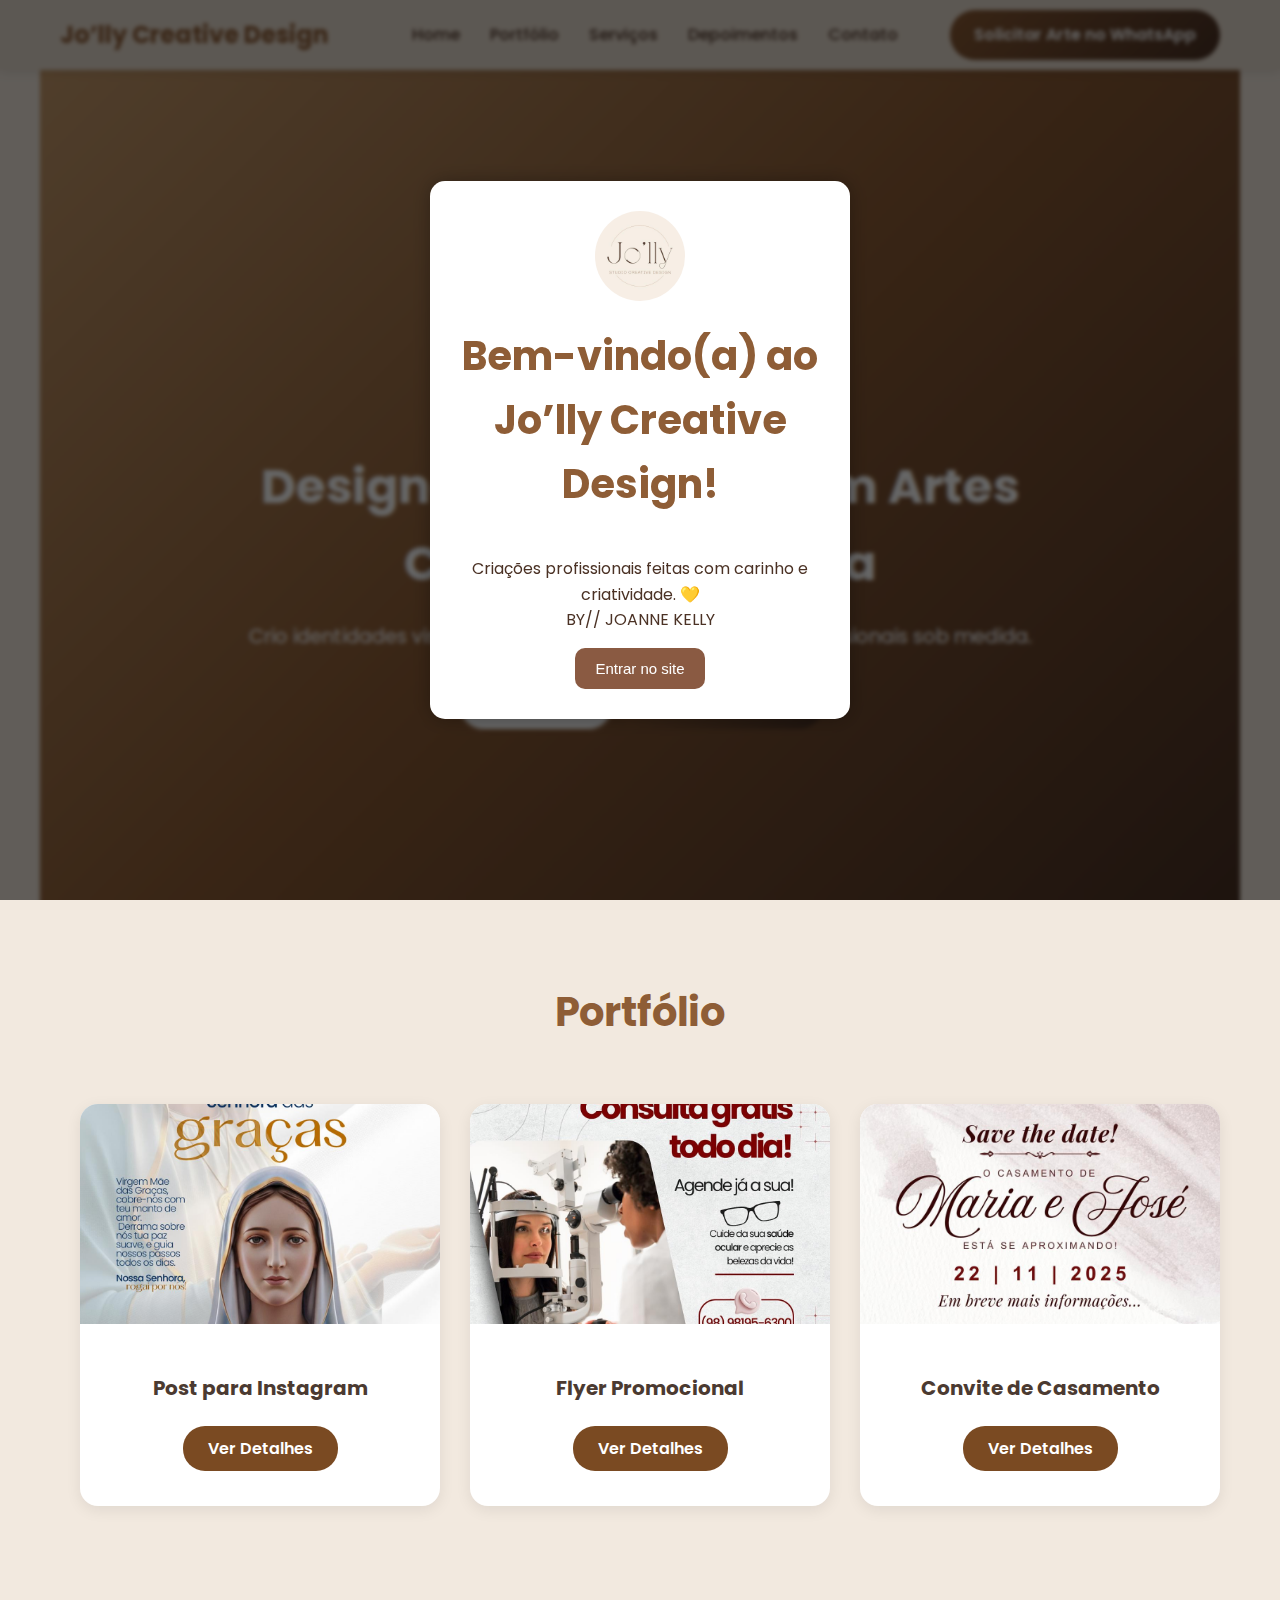
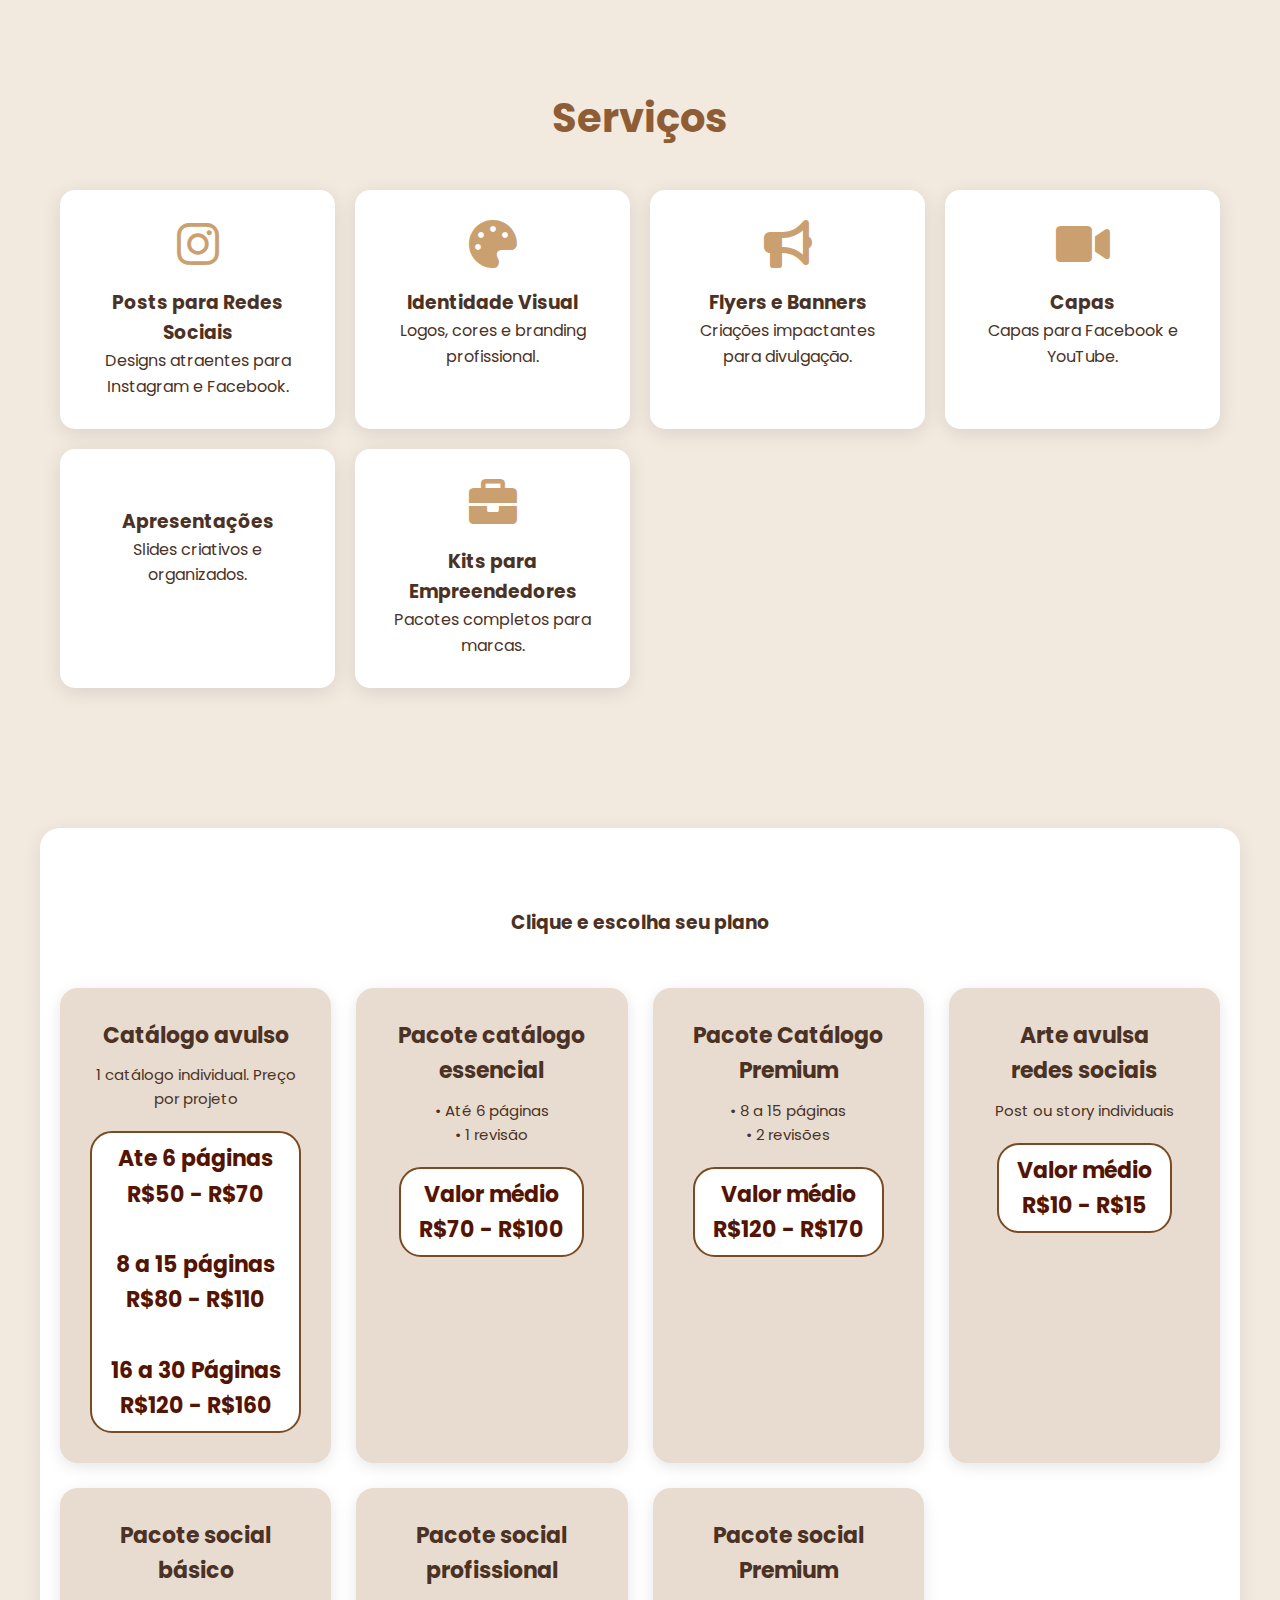
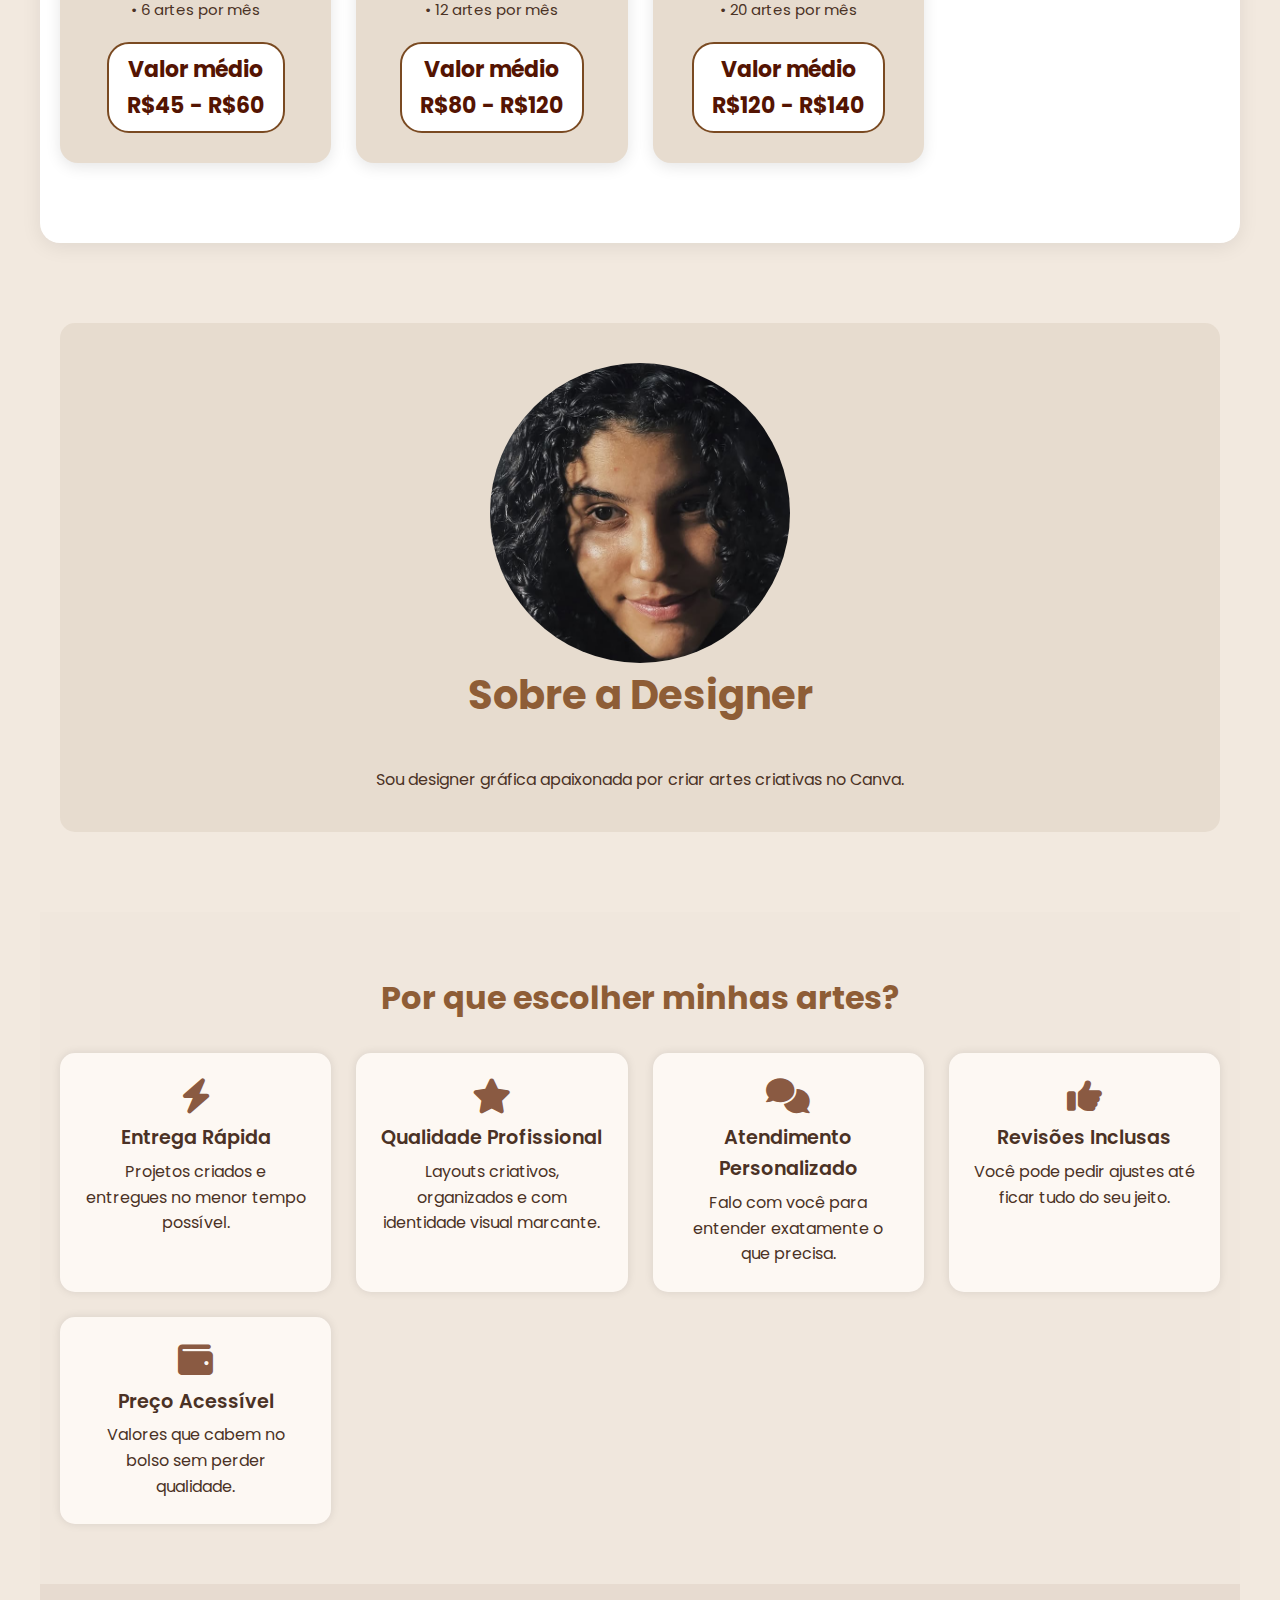
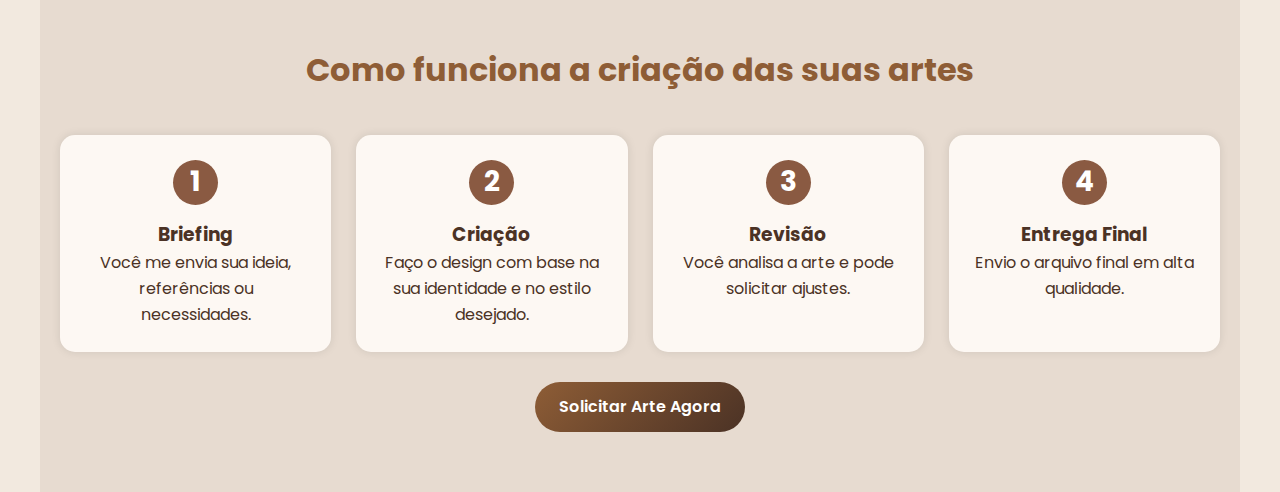
<file: index.html>
<!DOCTYPE html>
<html lang="pt-BR">
<head>
    <meta charset="UTF-8">
    <meta name="viewport" content="width=device-width, initial-scale=1.0">
    <title>Jo’lly Creative Design - Artes Criativas no Canva</title>
    <link rel="icon" type="image/png" href="img/logo-atualizada.jpg">


    <!-- Fonte e ícones -->
    <link href="https://fonts.googleapis.com/css2?family=Poppins:wght@400;500;600;700&display=swap" rel="stylesheet">
    <link rel="stylesheet" href="https://cdnjs.cloudflare.com/ajax/libs/font-awesome/6.0.0-beta3/css/all.min.css">

    <!-- CSS externo -->
    <link rel="stylesheet" href="style.css">
</head>
<body>

    <!-- Header -->
    <header>
        <div class="header-container">
            <link href="https://fonts.googleapis.com/css2?family=Playfair+Display:wght@400;600;700&display=swap" rel="stylesheet">
            <div class="logo">Jo’lly Creative Design</div>
            <nav>
                <ul>
                    <li><a href="#home">Home</a></li>
                    <li><a href="#portfolio">Portfólio</a></li>
                    <li><a href="#services">Serviços</a></li>
                    <li><a href="#testimonials">Depoimentos</a></li>
                    <li><a href="#contact">Contato</a></li>
                </ul>
            </nav>
            <a href="https://wa.me/5598984692397" class="btn-primary">Solicitar Arte no WhatsApp</a>
        </div>
    </header>

    <!-- Hero -->
    <section id="home" class="hero">
        <div class="hero-content">
            <img src="img/logo-atualizada.jpg" alt="Foto da Designer">
            <h1>Designer Especialista em Artes Criativas no Canva</h1>
            <p>Crio identidades visuais, posts, flyers, convites e layouts profissionais sob medida.</p>
            <a href="#portfolio" class="btn-secondary">Ver Portfólio</a>
            <a href="https://wa.me/5598984692397" class="btn-primary">Falar no WhatsApp</a>
        </div>
    </section>

    <!-- Portfólio -->
   <section id="portfolio">
    <h2>Portfólio</h2>

    <div class="portfolio-grid">

        <!-- CARD 1 -->
        <div class="card">
            <img src="img/nsg.jpg" alt="Post para Instagram">
            <div class="card-conteudo">
                <h3>Post para Instagram</h3>
                <a href="portfolio1.html" class="btn-detalhes">Ver Detalhes</a>
            </div>
        </div>

        <!-- CARD 2 -->
        <div class="card">
            <img src="img/promo/otc.jpg" alt="Flyer Promocional">
            <div class="card-conteudo">
                <h3>Flyer Promocional</h3>
                <a href="portfolio2.html" class="btn-detalhes">Ver Detalhes</a>
            </div>
        </div>

        <!-- CARD 3 -->
        <div class="card">
            <img src="img/conv.jpg" alt="Convite de Casamento">
            <div class="card-conteudo">
                <h3>Convite de Casamento</h3>
                <a href="portfolio3.html" class="btn-detalhes">Ver Detalhes</a>
            </div>
        </div>

    </div>
</section>

</section>


    <!-- Serviços -->
    <section id="services">
        <h2>Serviços</h2>
        <div class="services-grid">
            <div class="service-item">
                <i class="fab fa-instagram"></i>
                <h3>Posts para Redes Sociais</h3>
                <p>Designs atraentes para Instagram e Facebook.</p>
            </div>

            <div class="service-item">
                <i class="fas fa-palette"></i>
                <h3>Identidade Visual</h3>
                <p>Logos, cores e branding profissional.</p>
            </div>

            <div class="service-item">
                <i class="fas fa-bullhorn"></i>
                <h3>Flyers e Banners</h3>
                <p>Criações impactantes para divulgação.</p>
            </div>

            <div class="service-item">
                <i class="fas fa-video"></i>
                <h3>Capas</h3>
                <p>Capas para Facebook e YouTube.</p>
            </div>

            <div class="service-item">
                <i class="fas fa-presentation"></i>
                <h3>Apresentações</h3>
                <p>Slides criativos e organizados.</p>
            </div>

            <div class="service-item">
                <i class="fas fa-briefcase"></i>
                <h3>Kits para Empreendedores</h3>
                <p>Pacotes completos para marcas.</p>
            </div>
        </div>
    </section>

    <!-- Catálogo de Valores -->
<!-- Catálogo de Valores -->
<section id="catalogo" class="catalogo-container">

    <h3 style="text-align:center; margin-bottom:50px;">
        Clique e escolha seu plano
    </h3>

    <div class="catalogo-grid">

        <!-- ITEM 1 -->
        <a class="catalogo-item" href="https://wa.me/5598984692397?text=Ol%C3%A1!%20Tenho%20interesse%20no%20plano%3A%20Cat%C3%A1logo%20Avulso" target="_blank">
            <h3>Catálogo avulso</h3>
            <p>1 catálogo individual. Preço por projeto</p>
            <span class="preco">Ate 6 páginas R$50 - R$70 <br><br> 8 a 15 páginas R$80 - R$110 <br><br> 16 a 30 Páginas R$120 - R$160 <br></span>
        </a>

        <!-- ITEM 2 -->
        <a class="catalogo-item" href="https://wa.me/5598984692397?text=Ol%C3%A1!%20Tenho%20interesse%20no%20plano%3A%20Pacote%20Cat%C3%A1logo%20Essencial" target="_blank">
            <h3>Pacote catálogo essencial</h3>
            <p>• Até 6 páginas <br>• 1 revisão</p>
            <span class="preco">Valor médio <br>R$70 - R$100 </span>
        </a>

        <!-- ITEM 3 -->
        <a class="catalogo-item" href="https://wa.me/5598984692397?text=Ol%C3%A1!%20Tenho%20interesse%20no%20plano%3A%20Cat%C3%A1logo%20Premium" target="_blank">
            <h3>Pacote Catálogo Premium</h3>
            <p>• 8 a 15 páginas <br> • 2 revisões</p>
            <span class="preco">Valor médio <br>R$120 - R$170</span>
        </a>

        <!-- ITEM 4 -->
        <a class="catalogo-item" href="https://wa.me/5598984692397?text=Ol%C3%A1!%20Quero%20solicitar%20Arte%20Avulsa%20para%20Redes%20Sociais" target="_blank">
            <h3>Arte avulsa <br> redes sociais</h3>
            <p>Post ou story individuais</p>
            <span class="preco">Valor médio <br>R$10 - R$15</span>
        </a>

        <!-- ITEM 5 -->
        <a class="catalogo-item" href="https://wa.me/5598984692397?text=Ol%C3%A1!%20Tenho%20interesse%20no%20Pacote%20Social%20B%C3%A1sico" target="_blank">
            <h3>Pacote social básico</h3>
            <p>• 6 artes por mês</p>
            <span class="preco">Valor médio <br>R$45 - R$60</span>
        </a>

        <!-- ITEM 6 -->
        <a class="catalogo-item" href="https://wa.me/5598984692397?text=Ol%C3%A1!%20Tenho%20interesse%20no%20Pacote%20Social%20Profissional" target="_blank">
            <h3>Pacote social profissional</h3>
            <p>• 12 artes por mês</p>
            <span class="preco">Valor médio <br>R$80 - R$120</span>
        </a>

        <!-- ITEM 7 -->
        <a class="catalogo-item" href="https://wa.me/5598984692397?text=Ol%C3%A1!%20Tenho%20interesse%20no%20Pacote%20Social%20Premium" target="_blank">
            <h3>Pacote social Premium</h3>
            <p>• 20 artes por mês</p>
            <span class="preco">Valor médio <br>R$120 - R$140</span>
        </a>

    </div>
</section>
    <!-- Sobre -->
    <section id="about">
        <div class="about">
            <img src="img/J2.jpg" class="sobre-img" alt="Sobre">
            <h2>Sobre a Designer</h2>
            <p>Sou designer gráfica apaixonada por criar artes criativas no Canva.</p>
        </div>
    </section>

<!-- SEÇÃO BENEFÍCIOS -->
<section id="beneficios" class="beneficios-container">
    <h2>Por que escolher minhas artes?</h2>
    <div class="beneficios-grid">

        <div class="beneficio-item">
            <i class="fas fa-bolt"></i>
            <h3>Entrega Rápida</h3>
            <p>Projetos criados e entregues no menor tempo possível.</p>
        </div>

        <div class="beneficio-item">
            <i class="fas fa-star"></i>
            <h3>Qualidade Profissional</h3>
            <p>Layouts criativos, organizados e com identidade visual marcante.</p>
        </div>

        <div class="beneficio-item">
            <i class="fas fa-comments"></i>
            <h3>Atendimento Personalizado</h3>
            <p>Falo com você para entender exatamente o que precisa.</p>
        </div>

        <div class="beneficio-item">
            <i class="fas fa-thumbs-up"></i>
            <h3>Revisões Inclusas</h3>
            <p>Você pode pedir ajustes até ficar tudo do seu jeito.</p>
        </div>

        <div class="beneficio-item">
            <i class="fas fa-wallet"></i>
            <h3>Preço Acessível</h3>
            <p>Valores que cabem no bolso sem perder qualidade.</p>
        </div>


    </div>
</section>


<!-- SEÇÃO PROCESSO -->
<section id="processo" class="processo-container">
    <h2>Como funciona a criação das suas artes</h2>

    <div class="processo-grid">

        <div class="processo-item">
            <span>1</span>
            <h3>Briefing</h3>
            <p>Você me envia sua ideia, referências ou necessidades.</p>
        </div>

        <div class="processo-item">
            <span>2</span>
            <h3>Criação</h3>
            <p>Faço o design com base na sua identidade e no estilo desejado.</p>
        </div>

        <div class="processo-item">
            <span>3</span>
            <h3>Revisão</h3>
            <p>Você analisa a arte e pode solicitar ajustes.</p>
        </div>

        <div class="processo-item">
            <span>4</span>
            <h3>Entrega Final</h3>
            <p>Envio o arquivo final em alta qualidade.</p>
        </div>

    </div>

    <a href="https://wa.me/5598984692397" class="btn-primary processo-btn">Solicitar Arte Agora</a>
</section>

<!-- POP-UP DE BOAS-VINDAS -->
<div id="popup-overlay">
    <div id="popup-box">
        <img src="img/logo-atualizada.jpg" class="popup-logo">
        <h2>Bem-vindo(a) ao Jo’lly Creative Design!</h2>
        <p>Criações profissionais feitas com carinho e criatividade. 💛 <BR> BY// JOANNE KELLY</BR></p>

        <button id="popup-close">Entrar no site</button>
    </div>
</div>

    <!-- JS externo -->
    <script src="script.js"></script>




</body>

</html>
</file>
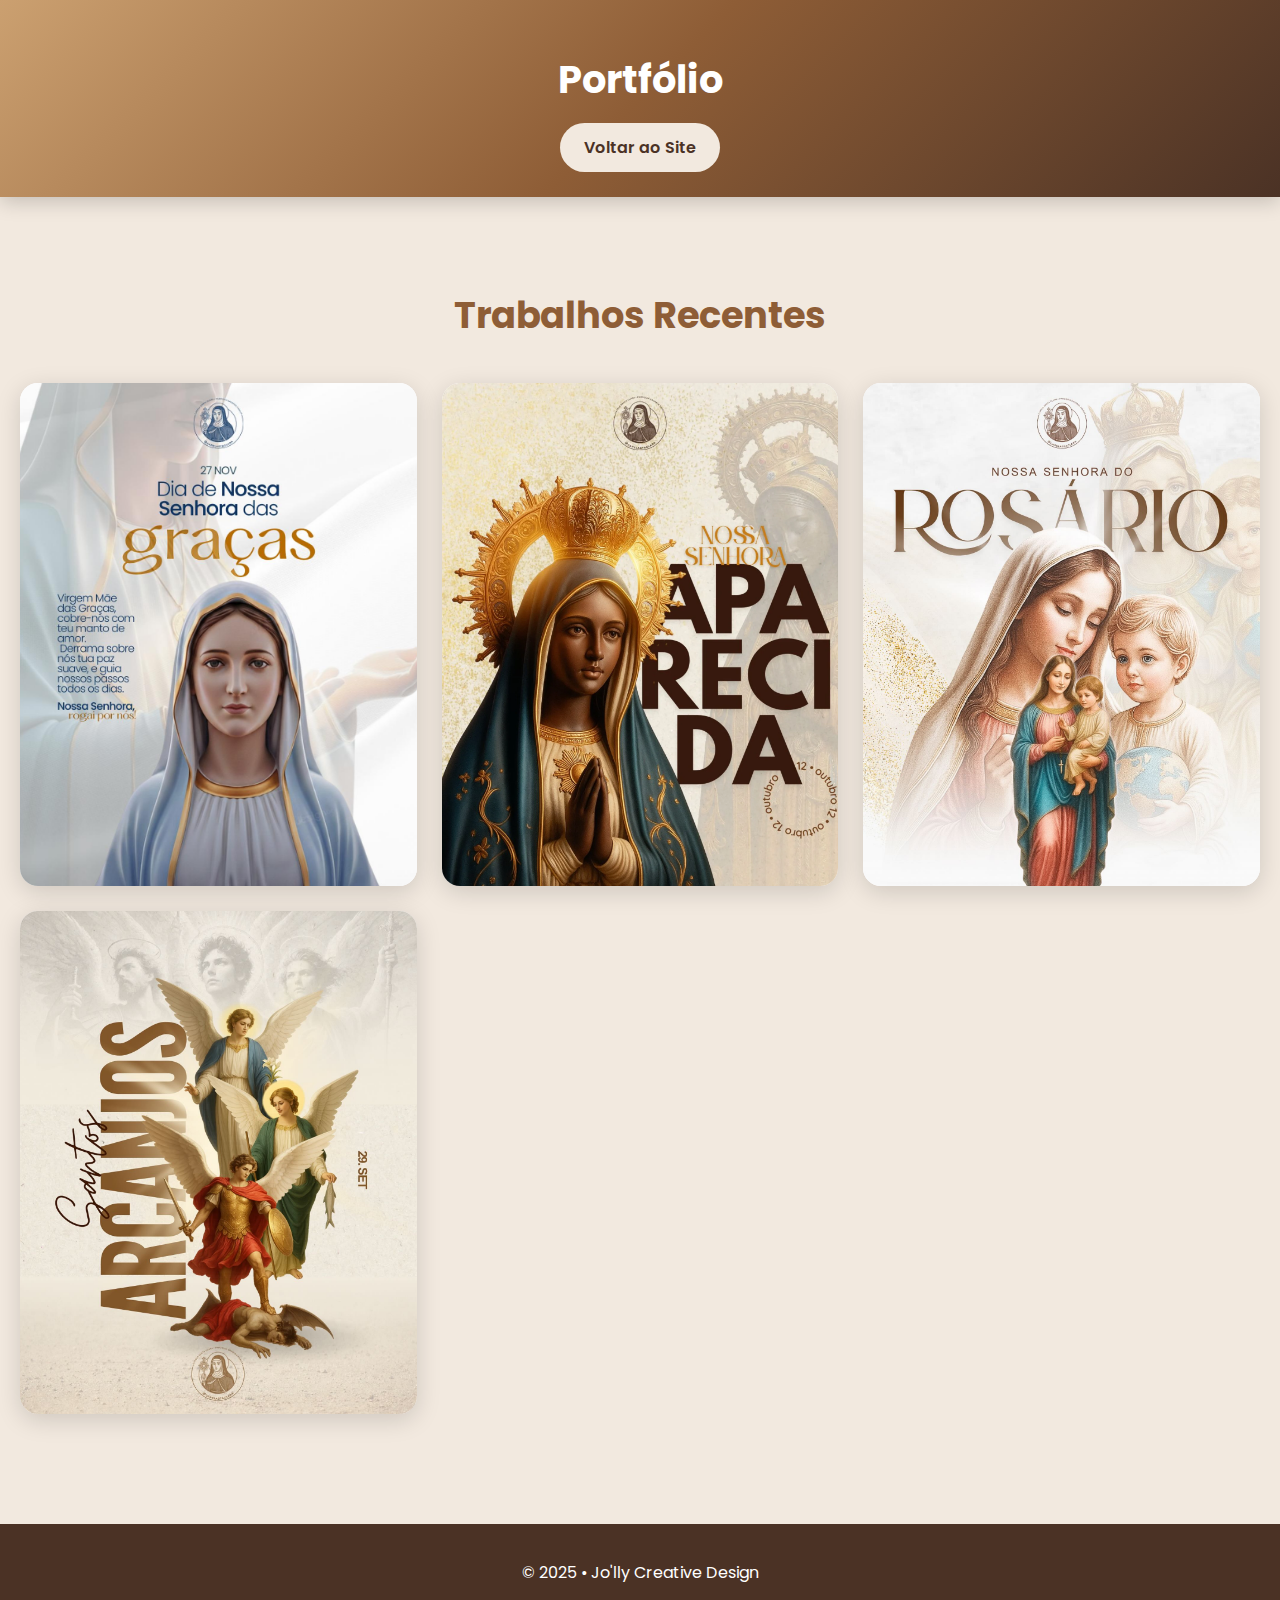
<file: portfolio1.html>
<!DOCTYPE html>
<html lang="pt-br">
<head>
    <meta charset="UTF-8">
    <meta name="viewport" content="width=device-width, initial-scale=1.0">
    <title>Portfólio - Jo'lly Creative Design</title>
    <link rel="stylesheet" href="style1.css">
    <link href="https://fonts.googleapis.com/css2?family=Poppins:wght@300;400;600;700&display=swap" rel="stylesheet">
</head>
<body>

<header class="header">
    <div class="header-content">
        <h1>Portfólio</h1>
        <a href="index.html" class="btn-voltar">Voltar ao Site</a>
    </div>
</header>

<section class="galeria-container">
    <h2>Trabalhos Recentes</h2>

    <div class="galeria-portfolio">
        <div class="item"><img src="img/nsg.jpg" alt="Arte 1"></div>
        <div class="item"><img src="img/(1) Instagram_files/3.webp" alt="Arte 2"></div>
        <div class="item"><img src="img/(1) Instagram_files/2.jpg" alt="Arte 3"></div>
        <div class="item"><img src="img/(1) Instagram_files/1.jpg" alt="Arte 4"></div>
    </div>
</section>

<footer class="footer">
    <p>© 2025 • Jo'lly Creative Design</p>
</footer>

</body>
</html>
</file>
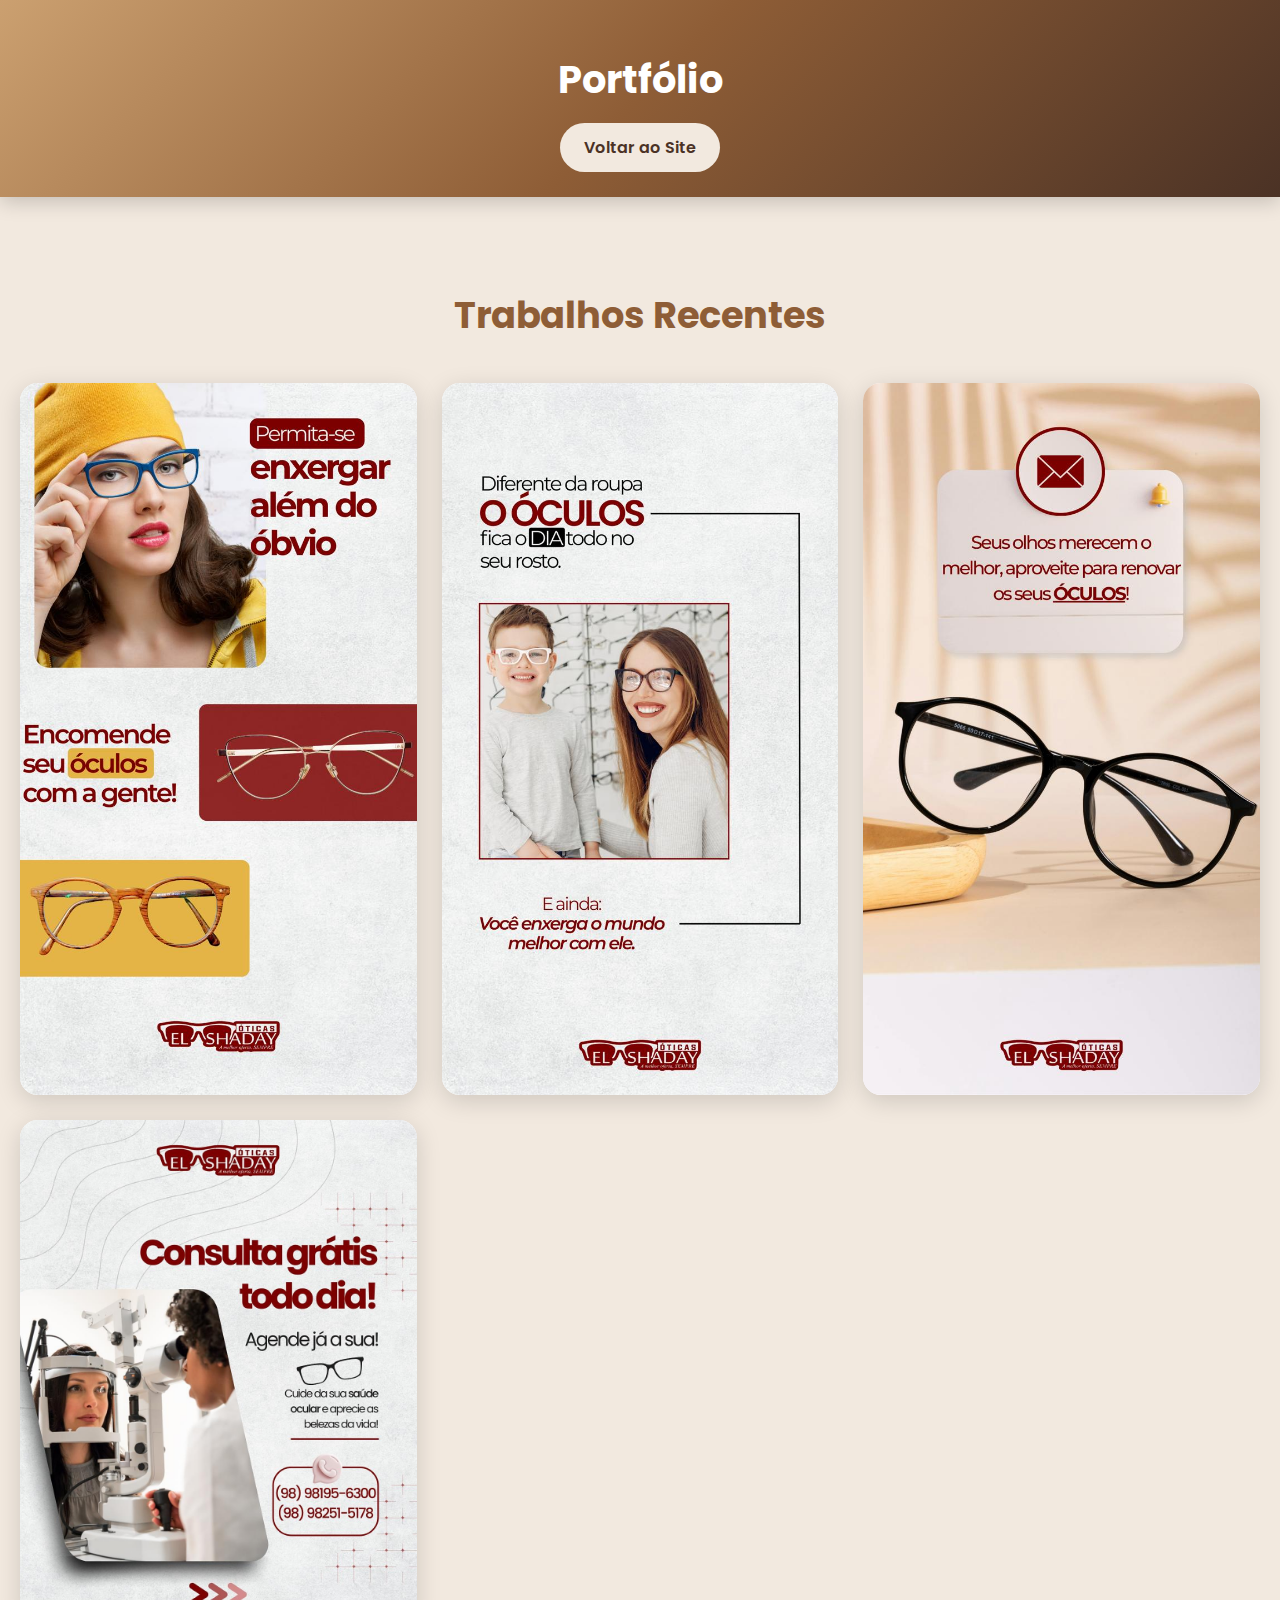
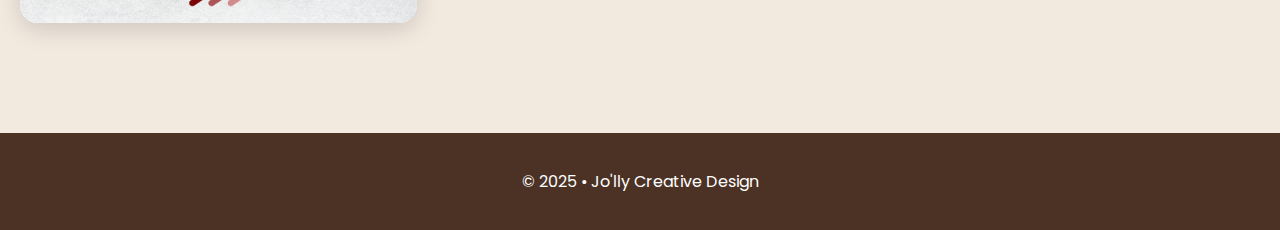
<file: portfolio2.html>
<!DOCTYPE html>
<html lang="pt-br">
<head>
    <meta charset="UTF-8">
    <meta name="viewport" content="width=device-width, initial-scale=1.0">
    <title>Portfólio - Jo'lly Creative Design</title>
    <link rel="stylesheet" href="style2.css">
    <link href="https://fonts.googleapis.com/css2?family=Poppins:wght@300;400;600;700&display=swap" rel="stylesheet">
</head>
<body>

<header class="header">
    <div class="header-content">
        <h1>Portfólio</h1>
        <a href="index.html" class="btn-voltar">Voltar ao Site</a>
    </div>
</header>

<section class="galeria-container">
    <h2>Trabalhos Recentes</h2>

    <div class="galeria-portfolio">
        <div class="item"><img src="img/promo/11.jpg" alt="Arte 1"></div>
        <div class="item"><img src="img/promo/22.jpg" alt="Arte 2"></div>
        <div class="item"><img src="img/promo/33.jpg" alt="Arte 3"></div>
        <div class="item"><img src="img/promo/otc.jpg" alt="Arte 4"></div>
    </div>
</section>

<footer class="footer">
    <p>© 2025 • Jo'lly Creative Design</p>
</footer>

</body>
</html>
</file>
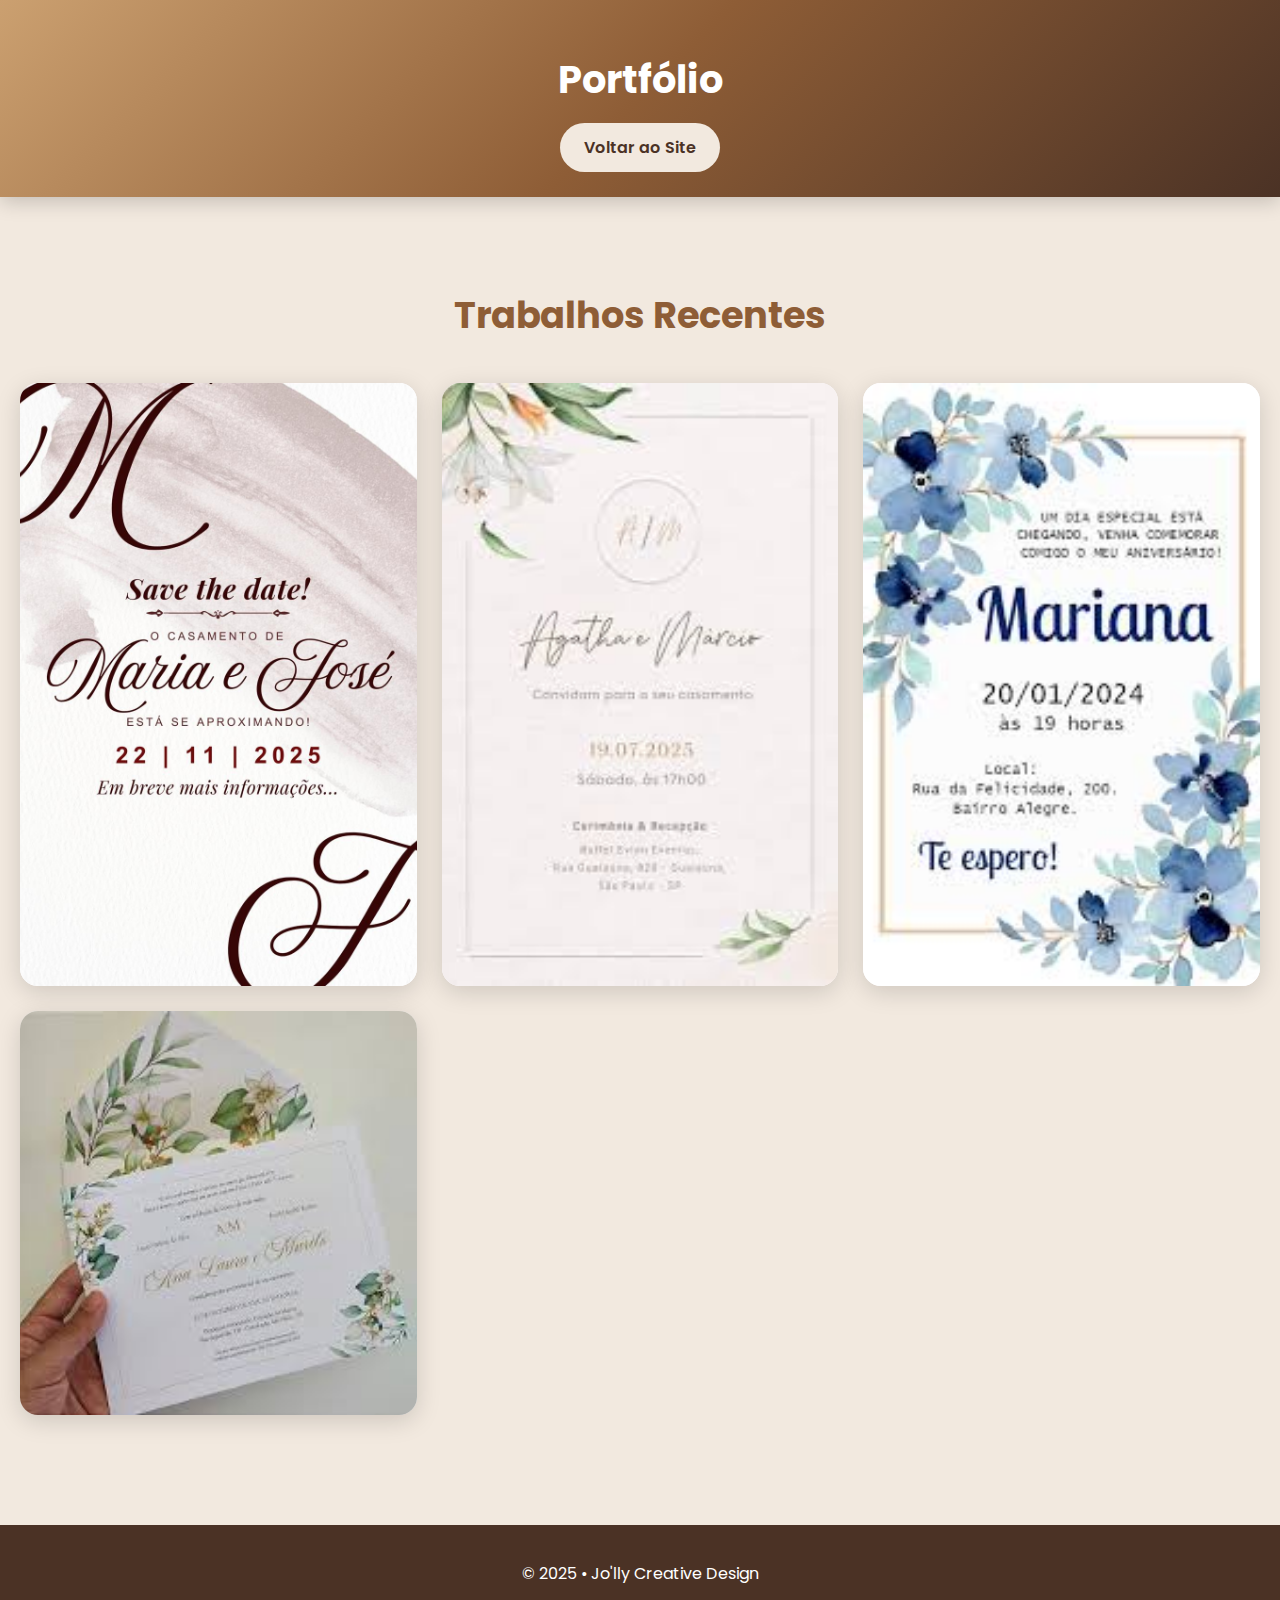
<file: portfolio3.html>
<!DOCTYPE html>
<html lang="pt-br">
<head>
    <meta charset="UTF-8">
    <meta name="viewport" content="width=device-width, initial-scale=1.0">
    <title>Portfólio - Jo'lly Creative Design</title>
    <link rel="stylesheet" href="style3.css">
    <link href="https://fonts.googleapis.com/css2?family=Poppins:wght@300;400;600;700&display=swap" rel="stylesheet">
</head>
<body>

<header class="header">
    <div class="header-content">
        <h1>Portfólio</h1>
        <a href="index.html" class="btn-voltar">Voltar ao Site</a>
    </div>
</header>

<section class="galeria-container">
    <h2>Trabalhos Recentes</h2>

    <div class="galeria-portfolio">
        <div class="item"><img src="img/conv.jpg" alt="Arte 1"></div>
        <div class="item"><img src="img/convites/download (2).jpeg" alt="Arte 2"></div>
        <div class="item"><img src="img/convites/download (3).jpeg" alt="Arte 3"></div>
        <div class="item"><img src="img/convites/download.jpeg" alt="Arte 4"></div>
    </div>
</section>

<footer class="footer">
    <p>© 2025 • Jo'lly Creative Design</p>
</footer>

</body>
</html>
</file>
<file: style1.css>
/* Estilo geral */
body {
    font-family: 'Poppins', sans-serif;
    background: #F2E9DF;
    color: #4B3225;
    margin: 0;
}

/* Cabeçalho premium */
.header {
    background: linear-gradient(135deg, #CBA070, #8E5D36, #4B3225);
    padding: 25px 0;
    text-align: center;
    color: white;
    box-shadow: 0 4px 20px rgba(0,0,0,0.2);
}

.header-content {
    max-width: 1200px;
    margin: auto;
    padding: 0 20px;
}

.header h1 {
    font-size: 2.4rem;
    margin-bottom: 15px;
    font-weight: 700;
}

/* Botão voltar */
.btn-voltar {
    background: #F2E9DF;
    padding: 12px 24px;
    border-radius: 30px;
    text-decoration: none;
    color: #4B3225;
    font-weight: 600;
    display: inline-block;
    transition: 0.3s ease;
}

.btn-voltar:hover {
    background: #8E5D36;
    color: white;
}

/* Secção de título */
.galeria-container {
    padding: 60px 20px;
    max-width: 1400px;
    margin: auto;
}

.galeria-container h2 {
    text-align: center;
    font-size: 2.3rem;
    color: #8E5D36;
    margin-bottom: 40px;
}

/* Galeria Premium */
.galeria-portfolio {
    display: grid;
    grid-template-columns: repeat(auto-fit, minmax(300px, 1fr));
    gap: 25px;
}

.galeria-portfolio .item {
    overflow: hidden;
    border-radius: 18px;
    box-shadow: 0 6px 25px rgba(0,0,0,0.15);
    transition: transform 0.3s ease;
    background: white;
}

.galeria-portfolio .item img {
    width: 100%;
    height: 100%;
    object-fit: cover;
    transition: 0.4s ease;
}

/* Efeito premium ao passar o mouse */
.galeria-portfolio .item:hover img {
    transform: scale(1.1);
}

.galeria-portfolio .item:hover {
    transform: translateY(-10px);
    box-shadow: 0 10px 30px rgba(0,0,0,0.2);
}

/* Rodapé */
.footer {
    text-align: center;
    padding: 20px;
    background: #4B3225;
    color: white;
    margin-top: 50px;
}
</file>
<file: style2.css>
/* Estilo geral */
body {
    font-family: 'Poppins', sans-serif;
    background: #F2E9DF;
    color: #4B3225;
    margin: 0;
}

/* Cabeçalho premium */
.header {
    background: linear-gradient(135deg, #CBA070, #8E5D36, #4B3225);
    padding: 25px 0;
    text-align: center;
    color: white;
    box-shadow: 0 4px 20px rgba(0,0,0,0.2);
}

.header-content {
    max-width: 1200px;
    margin: auto;
    padding: 0 20px;
}

.header h1 {
    font-size: 2.4rem;
    margin-bottom: 15px;
    font-weight: 700;
}

/* Botão voltar */
.btn-voltar {
    background: #F2E9DF;
    padding: 12px 24px;
    border-radius: 30px;
    text-decoration: none;
    color: #4B3225;
    font-weight: 600;
    display: inline-block;
    transition: 0.3s ease;
}

.btn-voltar:hover {
    background: #8E5D36;
    color: white;
}

/* Secção de título */
.galeria-container {
    padding: 60px 20px;
    max-width: 1400px;
    margin: auto;
}

.galeria-container h2 {
    text-align: center;
    font-size: 2.3rem;
    color: #8E5D36;
    margin-bottom: 40px;
}

/* Galeria Premium */
.galeria-portfolio {
    display: grid;
    grid-template-columns: repeat(auto-fit, minmax(300px, 1fr));
    gap: 25px;
}

.galeria-portfolio .item {
    overflow: hidden;
    border-radius: 18px;
    box-shadow: 0 6px 25px rgba(0,0,0,0.15);
    transition: transform 0.3s ease;
    background: white;
}

.galeria-portfolio .item img {
    width: 100%;
    height: 100%;
    object-fit: cover;
    transition: 0.4s ease;
}

/* Efeito premium ao passar o mouse */
.galeria-portfolio .item:hover img {
    transform: scale(1.1);
}

.galeria-portfolio .item:hover {
    transform: translateY(-10px);
    box-shadow: 0 10px 30px rgba(0,0,0,0.2);
}

/* Rodapé */
.footer {
    text-align: center;
    padding: 20px;
    background: #4B3225;
    color: white;
    margin-top: 50px;
}
</file>
<file: style3.css>
/* Estilo geral */
body {
    font-family: 'Poppins', sans-serif;
    background: #F2E9DF;
    color: #4B3225;
    margin: 0;
}

/* Cabeçalho premium */
.header {
    background: linear-gradient(135deg, #CBA070, #8E5D36, #4B3225);
    padding: 25px 0;
    text-align: center;
    color: white;
    box-shadow: 0 4px 20px rgba(0,0,0,0.2);
}

.header-content {
    max-width: 1200px;
    margin: auto;
    padding: 0 20px;
}

.header h1 {
    font-size: 2.4rem;
    margin-bottom: 15px;
    font-weight: 700;
}

/* Botão voltar */
.btn-voltar {
    background: #F2E9DF;
    padding: 12px 24px;
    border-radius: 30px;
    text-decoration: none;
    color: #4B3225;
    font-weight: 600;
    display: inline-block;
    transition: 0.3s ease;
}

.btn-voltar:hover {
    background: #8E5D36;
    color: white;
}

/* Secção de título */
.galeria-container {
    padding: 60px 20px;
    max-width: 1400px;
    margin: auto;
}

.galeria-container h2 {
    text-align: center;
    font-size: 2.3rem;
    color: #8E5D36;
    margin-bottom: 40px;
}

/* Galeria Premium */
.galeria-portfolio {
    display: grid;
    grid-template-columns: repeat(auto-fit, minmax(300px, 1fr));
    gap: 25px;
}

.galeria-portfolio .item {
    overflow: hidden;
    border-radius: 18px;
    box-shadow: 0 6px 25px rgba(0,0,0,0.15);
    transition: transform 0.3s ease;
    background: white;
}

.galeria-portfolio .item img {
    width: 100%;
    height: 100%;
    object-fit: cover;
    transition: 0.4s ease;
}

/* Efeito premium ao passar o mouse */
.galeria-portfolio .item:hover img {
    transform: scale(1.1);
}

.galeria-portfolio .item:hover {
    transform: translateY(-10px);
    box-shadow: 0 10px 30px rgba(0,0,0,0.2);
}

/* Rodapé */
.footer {
    text-align: center;
    padding: 20px;
    background: #4B3225;
    color: white;
    margin-top: 50px;
}
</file>
<file: style.css>
/* Reset básico */
* {
    margin: 0;
    padding: 0;
    box-sizing: border-box;
}

body {
    font-family: 'Poppins', sans-serif;
    background-color: #F2E9DF; /* bege claro */
    color: #4B3225; /* marrom escuro */
    line-height: 1.6;
}

/* BOTÕES */
.btn-primary {
    background: linear-gradient(135deg, #8E5D36, #4B3225); /* marrom médio → marrom escuro */
    border: none;
    border-radius: 50px;
    color: white;
    padding: 12px 24px;
    text-decoration: none;
    font-weight: 600;
    transition: transform 0.3s ease;
}

.btn-primary:hover {
    transform: scale(1.05);
}

.btn-secondary {
    background: #fff;
    border: 2px solid #8E5D36;
    border-radius: 50px;
    color: #8E5D36;
    padding: 12px 24px;
    text-decoration: none;
    font-weight: 600;
    transition: background 0.3s ease, color 0.3s ease;
}

.btn-secondary:hover {
    background: #8E5D36;
    color: white;
}

/* Header */
header {
    background: #E7DCCF; /* bege suave */
    box-shadow: 0 2px 10px rgba(0,0,0,0.1);
    position: fixed;
    width: 100%;
    top: 0;
    z-index: 1000;
    padding: 10px 0;
}

.header-container {
    display: flex;
    justify-content: space-between;
    align-items: center;
    max-width: 1200px;
    margin: 0 auto;
    padding: 0 20px;
}

.logo {
    font-size: 24px;
    font-weight: bold;
    color: #8E5D36;
}

nav ul {
    list-style: none;
    display: flex;
}

nav ul li {
    margin-left: 30px;
}

nav ul li a {
    text-decoration: none;
    color: #4B3225;
    font-weight: 500;
    transition: color 0.3s ease;
}

nav ul li a:hover {
    color: #8E5D36;
}

/* Hero */
.hero {
    background: linear-gradient(135deg, #CBA070, #8E5D36, #4B3225);
    color: white;
    padding: 120px 20px 80px;
    text-align: center;
    min-height: 100vh;
    display: flex;
    align-items: center;
    justify-content: center;
}

.hero-content {
    max-width: 800px;
}

.hero h1 {
    font-size: 3rem;
    margin-bottom: 20px;
    font-weight: 700;
}

.hero p {
    font-size: 1.2rem;
    margin-bottom: 40px;
}

.hero img {
    width: 200px;
    height: 200px;
    border-radius: 50%;
    margin-bottom: 20px;
    border: 5px solid #F2E9DF;
}

/* Seções */
section {
    padding: 80px 20px;
    max-width: 1200px;
    margin: 0 auto;
}

h2 {
    text-align: center;
    font-size: 2.5rem;
    margin-bottom: 40px;
    color: #8E5D36;
}

/* Portfólio */
/* -------- CORREÇÃO DOS BOTÕES "VER DETALHES" -------- */

.card {
    background: #fff;
    border-radius: 18px;
    overflow: hidden;
    box-shadow: 0px 4px 15px rgba(0,0,0,0.08);
    width: 360px;
}

.card img {
    width: 100%;
    height: 220px;
    object-fit: cover;
}

.card-conteudo {
    padding: 25px 20px 35px; /* espaço perfeito para o botão */
    text-align: center;
}

.card-conteudo h3 {
    margin: 15px 0 10px;
    font-size: 20px;
    color: #4b3a31;
}

/* Botão padrão para TODOS os cards */
.btn-detalhes {
    display: inline-block;
    margin-top: 12px;
    padding: 10px 25px;
    background: #7a4a22;
    color: #fff;
    border-radius: 22px;
    font-weight: 600;
    text-decoration: none;
    transition: 0.3s ease;
}

.btn-detalhes:hover {
    transform: scale(1.05);
}


/* Serviços */
.services-grid {
    display: grid;
    grid-template-columns: repeat(auto-fit, minmax(250px, 1fr));
    gap: 20px;
}

.service-item {
    background: #fff;
    border-radius: 15px;
    padding: 30px;
    text-align: center;
    box-shadow: 0 4px 20px rgba(0,0,0,0.1);
    transition: transform 0.3s ease;
}

.service-item:hover {
    transform: scale(1.05);
}

.service-item i {
    font-size: 3rem;
    color: #CBA070;
    margin-bottom: 20px;
}

/* Depoimentos */
.testimonials-grid {
    display: grid;
    grid-template-columns: repeat(auto-fit, minmax(300px, 1fr));
    gap: 20px;
}

.testimonial-item {
    background: white;
    border-radius: 15px;
    padding: 30px;
    box-shadow: 0 4px 20px rgba(0,0,0,0.1);
    text-align: center;
}

.testimonial-item img {
    width: 80px;
    height: 80px;
    border-radius: 50%;
    margin-bottom: 20px;
}

.stars {
    color: #CBA070;
    margin-bottom: 10px;
}

/* Sobre */
.about {
    background: #E7DCCF;
    border-radius: 15px;
    padding: 40px;
    text-align: center;
}

.sobre-img {
    width: 300px;
    height: 300px;
    border-radius: 50%;
    object-fit: cover;
    display: block;
    margin: 0 auto;
}

/* Contato */
/* ----- CONTAINER PRINCIPAL DO CONTATO ----- */
.contato-container {
    width: 80%;
    max-width: 900px;
    margin: 60px auto; /* Aumenta o espaço acima e abaixo */
    background: #fff;
    padding: 60px; /* Aumenta o espaço interno */
    border-radius: 20px;
    box-shadow: 0px 0px 20px rgba(0,0,0,0.06);
}

/* Título */
.contato-container h2 {
    text-align: center;
    font-size: 38px;
    margin-bottom: 50px; /* Descola do formulário */
    color: #7a4a22;
}
/* BENEFÍCIOS */
.beneficios-container {
    padding: 60px 20px;
    text-align: center;
    background: #f0e7dd;
}

.beneficios-container h2 {
    font-size: 2rem;
    margin-bottom: 30px;
    font-weight: 700;
}

.beneficios-grid {
    display: grid;
    grid-template-columns: repeat(auto-fit, minmax(230px, 1fr));
    gap: 25px;
}

.beneficio-item {
    background: #fdf8f3;
    padding: 25px;
    border-radius: 15px;
    box-shadow: 0 0 10px rgba(0,0,0,0.1);
}

.beneficio-item i {
    font-size: 35px;
    margin-bottom: 10px;
    color: #8a5a42;
}

.beneficio-item h3 {
    font-size: 1.2rem;
    margin-bottom: 5px;
    font-weight: 600;
}

/* PROCESSO */
.processo-container {
    padding: 60px 20px;
    background: #e7dbd0;
    text-align: center;
}

.processo-container h2 {
    font-size: 2rem;
    margin-bottom: 40px;
}

.processo-grid {
    display: grid;
    grid-template-columns: repeat(auto-fit, minmax(230px, 1fr));
    gap: 25px;
}

.processo-item {
    background: #fdf8f3;
    padding: 25px;
    border-radius: 15px;
    box-shadow: 0 0 10px rgba(0,0,0,0.1);
    position: relative;
}

.processo-item span {
    font-size: 28px;
    font-weight: bold;
    background: #8a5a42;
    color: #fff;
    width: 45px;
    height: 45px;
    display: flex;
    align-items: center;
    justify-content: center;
    border-radius: 50%;
    margin: 0 auto 15px auto;
}

.processo-btn {
    margin-top: 30px;
    display: inline-block;
}


/* Inputs */
.contato-form input,
.contato-form textarea {
    width: 100%;
    border: 2px solid #b57842;
    padding: 15px;
    border-radius: 12px;
    font-size: 16px;
    margin-bottom: 25px; /* Distância entre os campos */
    outline: none;
}

.contato-form textarea {
    height: 150px;
    resize: none;
}

/* Botão enviar */
.btn-enviar {
    display: block;
    margin: 25px auto 0;
    padding: 12px 35px;
    background: #7a4a22;
    color: #fff;
    border-radius: 20px;
    font-size: 18px;
    cursor: pointer;
    transition: 0.3s;
    border: none;
}

.btn-enviar:hover {
    transform: scale(1.05);
}


/* Rodapé */
footer {
    background: #4B3225;
    color: white;
    text-align: center;
    padding: 20px;
}

/* Responsivo */
@media(max-width: 768px) {
    .hero h1 {
        font-size: 2rem;
    }

    .header-container {
        flex-direction: column;
    }

    nav ul {
        margin-top: 20px;
    }

    nav ul li {
        margin-left: 15px;
    }
}

/* GRID DO PORTFÓLIO */
.portfolio-grid {
    display: grid;
    grid-template-columns: repeat(3, 1fr);
    gap: 30px;
    max-width: 1200px;
    margin: 0 auto;
    padding: 20px;
}

/* RESPONSIVO */
@media (max-width: 900px) {
    .portfolio-grid {
        grid-template-columns: repeat(2, 1fr);
    }
}

@media (max-width: 600px) {
    .portfolio-grid {
        grid-template-columns: 1fr;
    }
}

/* Catálogo de Valores */
.catalogo-container {
    background: #fff;
    padding: 80px 20px;
    border-radius: 20px;
    margin-top: 60px;
    box-shadow: 0 4px 20px rgba(0,0,0,0.08);
}

.catalogo-container h2 {
    text-align: center;
    font-size: 2.5rem;
    color: #8E5D36;
    margin-bottom: 40px;
}

.catalogo-grid {
    display: grid;
    grid-template-columns: repeat(auto-fit, minmax(260px, 1fr));
    gap: 25px;
}

.catalogo-item {
    background: #E7DCCF;
    padding: 30px;
    border-radius: 18px;
    text-align: center;
    box-shadow: 0 4px 15px rgba(0,0,0,0.1);
    transition: transform 0.3s;
}

.catalogo-item:hover {
    transform: scale(1.05);
}

.catalogo-item h3 {
    font-size: 22px;
    color: #4B3225;
    margin-bottom: 10px;
}

.catalogo-item p {
    color: #4B3225;
    margin-bottom: 20px;
    font-size: 15px;
}

.preco {
    font-size: 22px;
    font-weight: bold;
    color: #541402;
    background: #fff;
    padding: 8px 18px;
    border-radius: 22px;
    border: 2px solid #7a4a22;
    display: inline-block;
}

a {
  color: inherit;        /* herda a cor do texto do elemento pai */
  text-decoration: none; /* remove o sublinhado */
}

a:hover {
  opacity: 0.8;          /* opcional – só pra dar um efeito no hover */
}

/* FUNDO ESCURO */
#popup-overlay {
    position: fixed;
    top: 0;
    left: 0;
    width: 100%;
    height: 100%;
    background: rgba(0,0,0,0.6);
    display: flex;
    align-items: center;
    justify-content: center;
    z-index: 9999;
    backdrop-filter: blur(2px);
}

/* CAIXA DO POPUP */
#popup-box {
    background: #fff;
    padding: 30px;
    width: 90%;
    max-width: 420px;
    text-align: center;
    border-radius: 15px;
    box-shadow: 0 0 20px rgba(0,0,0,0.3);
    animation: popupShow 0.4s ease;
}

/* LOGO */
.popup-logo {
    width: 90px;
    height: 90px;
    border-radius: 50%;
    object-fit: cover;
    margin-bottom: 15px;
}

/* ANIMAÇÃO ENTRADA */
@keyframes popupShow {
    from { opacity: 0; transform: scale(0.7); }
    to   { opacity: 1; transform: scale(1); }
}

/* BOTÃO FECHAR */
#popup-close {
    margin-top: 15px;
    padding: 12px 20px;
    border: none;
    background: #8a5a42;
    color: white;
    border-radius: 10px;
    cursor: pointer;
    font-size: 15px;
    transition: 0.2s;
}

#popup-close:hover {
    background: #6c4635;
}
</file>
